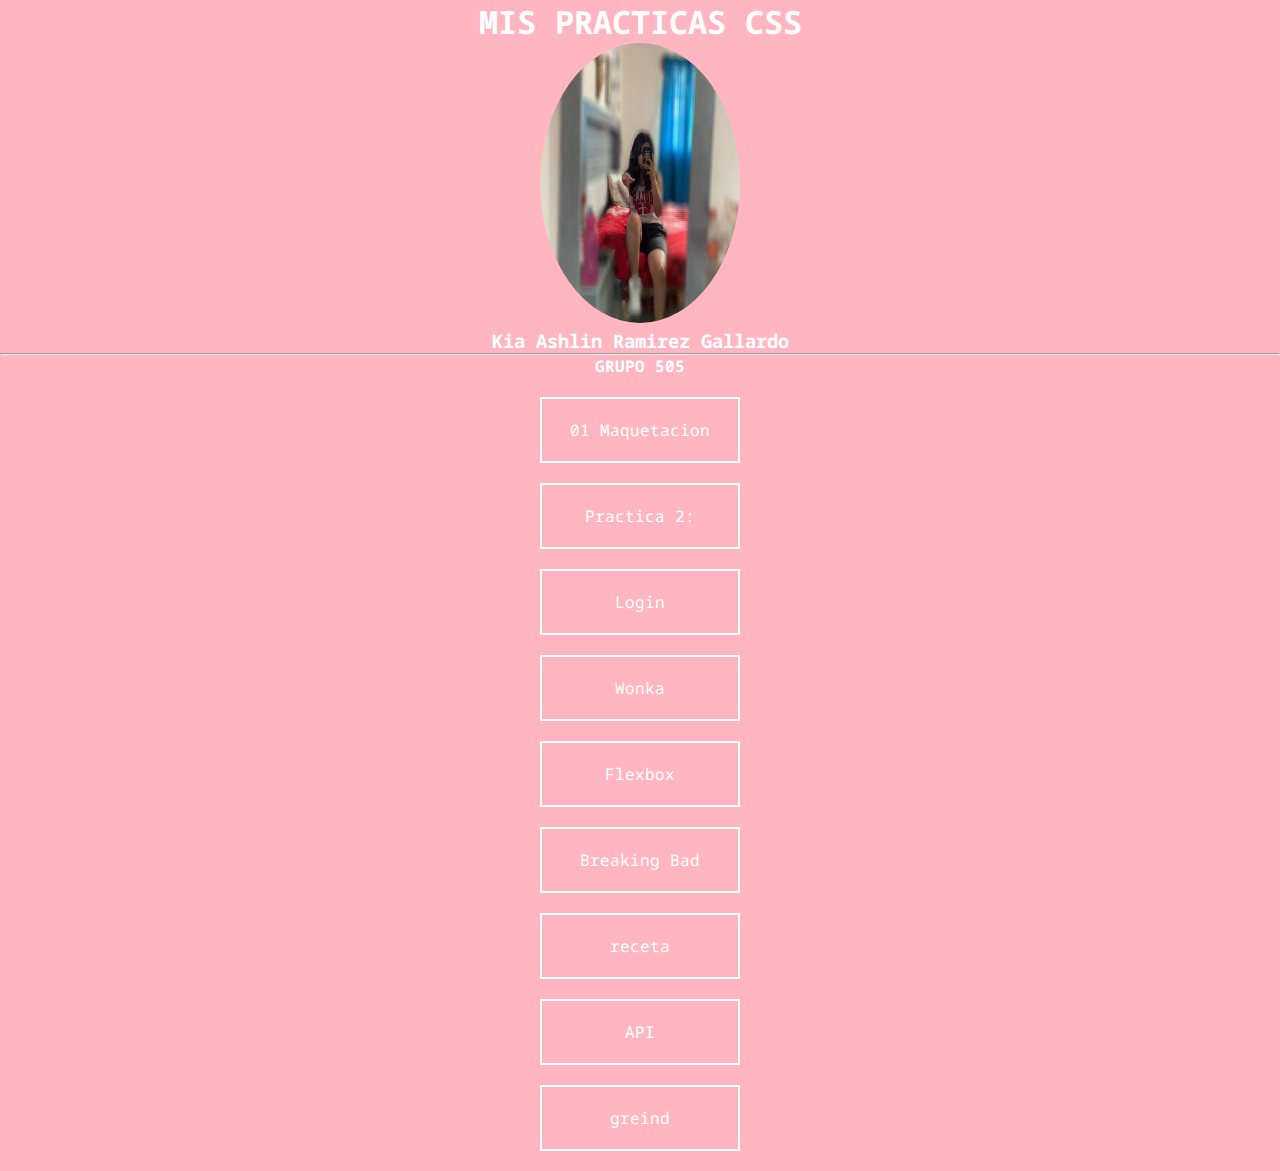
<file: index.html>
<!DOCTYPE html>
<html lang="en">
<head>
    <meta charset="UTF-8">
    <meta http-equiv="X-UA-Compatible" content="IE=edge">
    <meta name="viewport" content="width=device-width, initial-scale=1.0">
    <title>MIS PRACTICAS CSS SEGUNDO PARCIAL</title>
    <link rel="preconnect" href="https://fonts.googleapis.com">
    <link rel="preconnect" href="https://fonts.gstatic.com" crossorigin>
    <link href="https://fonts.googleapis.com/css2?family=Noto+Sans+Mono:wght@500&display=swap" rel="stylesheet">
    <link rel="stylesheet" href="estilos.css">
</head>
<body>
    <header>
        <h1>MIS PRACTICAS CSS</h1>
    <img src="user.png" alt="">
    <h3>Kia Ashlin Ramirez Gallardo</h3> <hr>
    <H4>GRUPO 505</H4>
    </header>
    <ul>
        <li><a href="01_maquetacion/index.html">01 Maquetacion</a></li>
        <li><a href="maquetacion2/index.html">Practica 2: </a></li>
        <li><a href="03_login/index.html">Login </a></li>
        <li><a href="04_card2/index.html">Wonka </a></li>
        <li><a href="flexbox/index.html">Flexbox </a></li>
        <li><a href="breakinbad/index.html">Breaking Bad </a></li>
        <li><a href="receta/receta.html">receta</a></li>
        <li><a href="API/index.html">API </a></li>
        <li><a href="grid_2/index.html">greind</a></li>
        


        
       


    </ul>
</body>
</html>
</file>
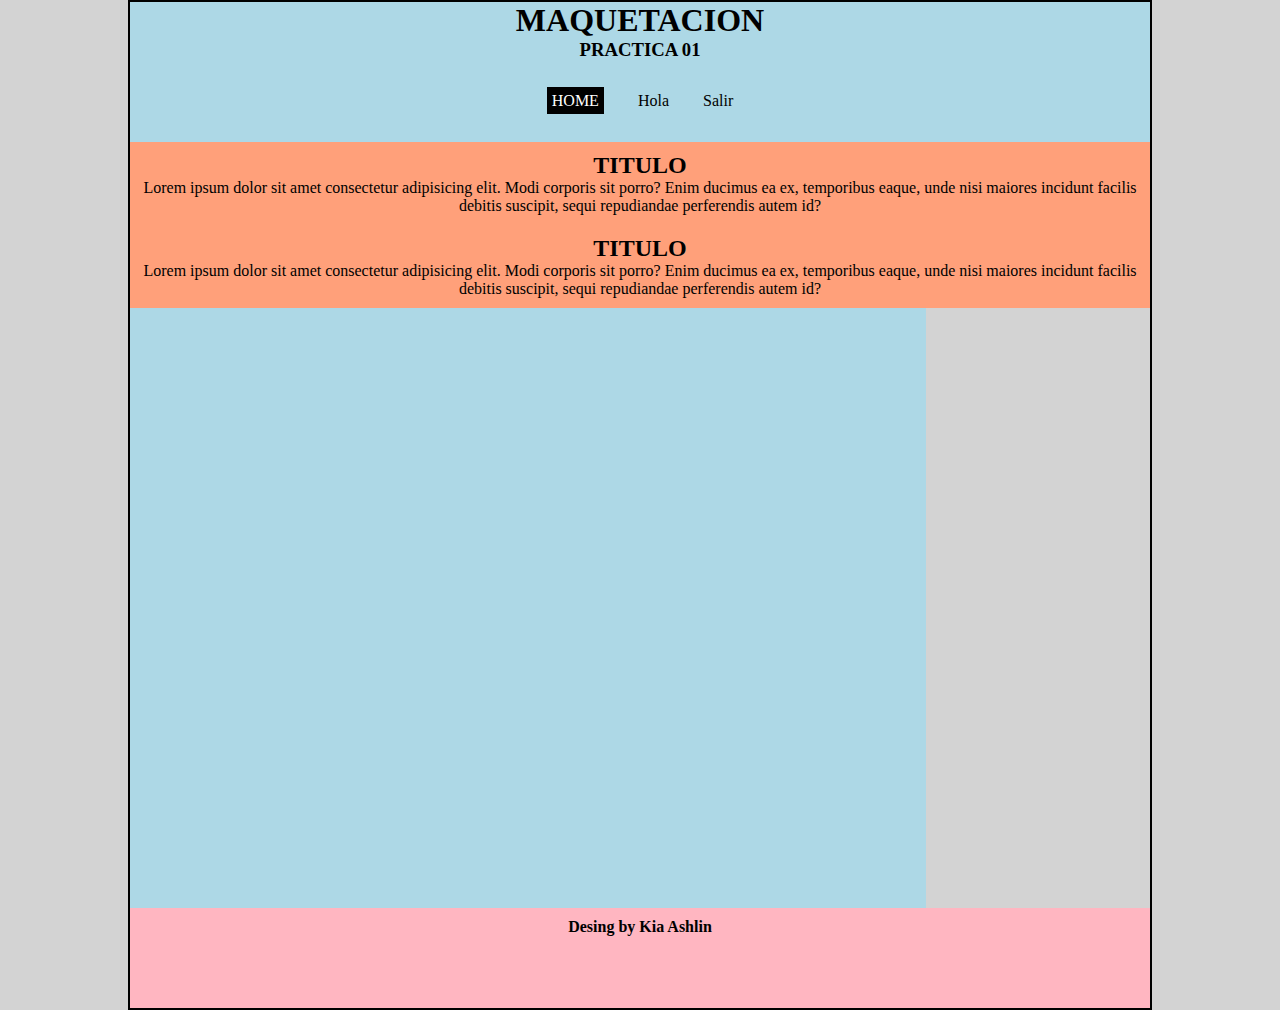
<file: 01_maquetacion/index.html>
<!DOCTYPE html>
<html lang="en">
<head>
    <meta charset="UTF-8">
    <meta http-equiv="X-UA-Compatible" content="IE=edge">
    <meta name="viewport" content="width=device-width, initial-scale=1.0">
    <title>01 Maquetacion</title>
    <link rel="stylesheet" href="estilo.css">
</head>
<body>
    <div class="main">
<header>
    <h1>MAQUETACION</h1>
    <H3>PRACTICA 01</H3>
</header>

<nav>
    <ul>
    <li><a href="#">HOME</a></li>
    <li>Hola</li>
    <li>Salir</li>
</ul>
</nav>
<section>
    <article>
        <h2>TITULO</h2>
        <P>Lorem ipsum dolor sit amet consectetur adipisicing elit. Modi corporis sit porro? Enim ducimus ea ex, temporibus eaque, unde nisi maiores incidunt facilis debitis suscipit, sequi repudiandae perferendis autem id?</P>
    </article>
    <article>
        <h2>TITULO</h2>
        <P>Lorem ipsum dolor sit amet consectetur adipisicing elit. Modi corporis sit porro? Enim ducimus ea ex, temporibus eaque, unde nisi maiores incidunt facilis debitis suscipit, sequi repudiandae perferendis autem id?</P>
    </article>
</section>
<aside>
    
</aside>
    <footer><h4>Desing by Kia Ashlin</h4></footer>


    </div>
</body>
</html>
</file>
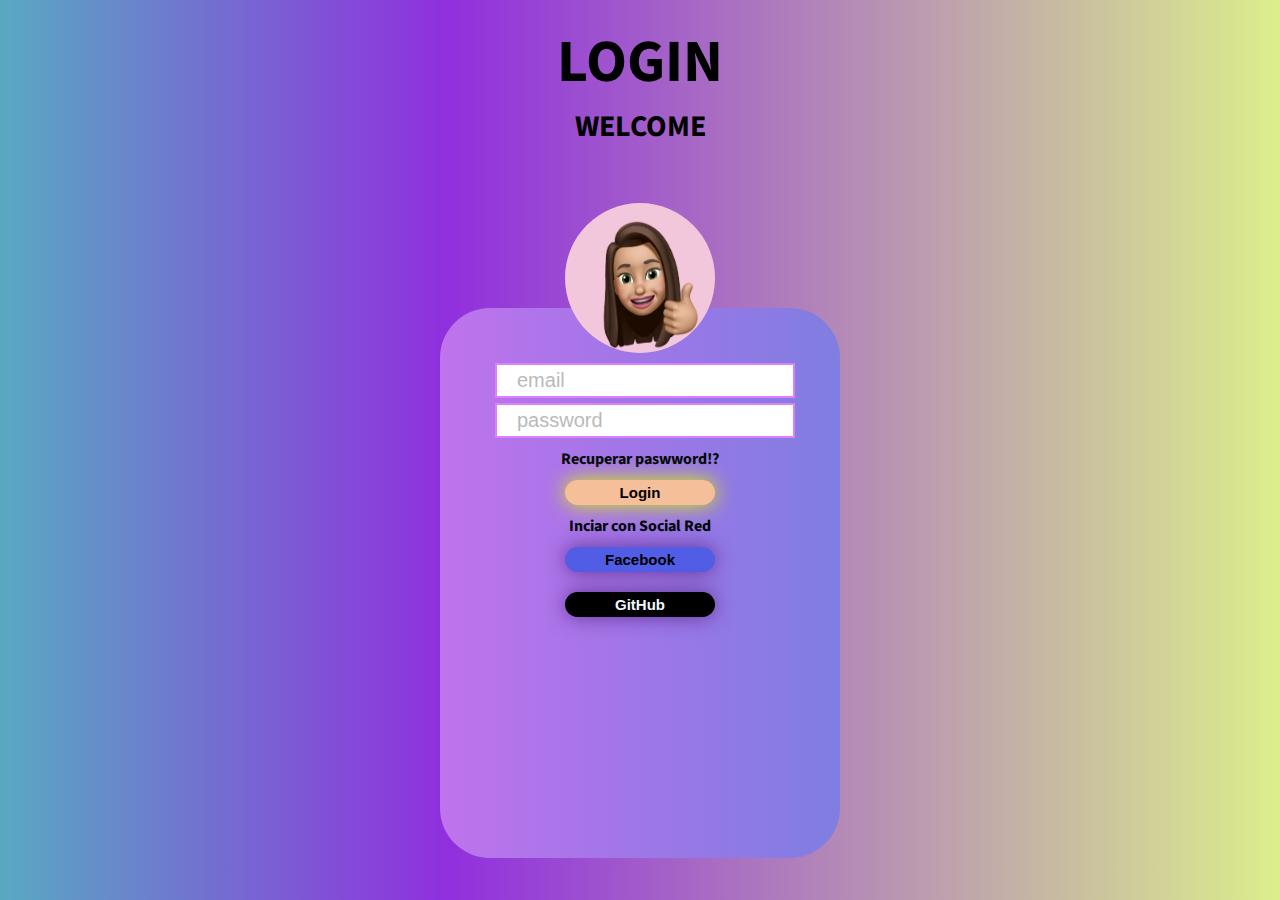
<file: 03_login/index.html>
<!DOCTYPE html>
<html lang="en">
<head>
<meta charset="UTF-8">
<meta http-equiv="X-UA-Compatible" content="IE=edge">
<meta name="viewport" content="width=device-width, initial-scale=1.0">
<title>Document</title>
<link rel="stylesheet" href="ESTILOS.CSS">
<link rel="preconnect" href="https://fonts.googleapis.com">
<link rel="preconnect" href="https://fonts.gstatic.com" crossorigin>
<link href="https://fonts.googleapis.com/css2?family=Source+Sans+Pro:wght@300&display=swap" rel="stylesheet">
</head>
<body>
<header>
<h1>LOGIN </h1>
<h4>WELCOME</h4>
</header>
<img src="kia.jpg" alt="">
<section>
<div>
<input type="email" placeholder="email ">
<input type="passwor" placeholder="password">
<h4 class="claro mover">Recuperar paswword!?</h4>   
<button class="btn-login">Login</button>    
<h4 class="claro">Inciar con Social Red</h4>
<div>
<button class="btn-face">Facebook</button>
<button class="btn-git">GitHub</button>
</div>
</div>
</section>
</body>
</html>
</file>
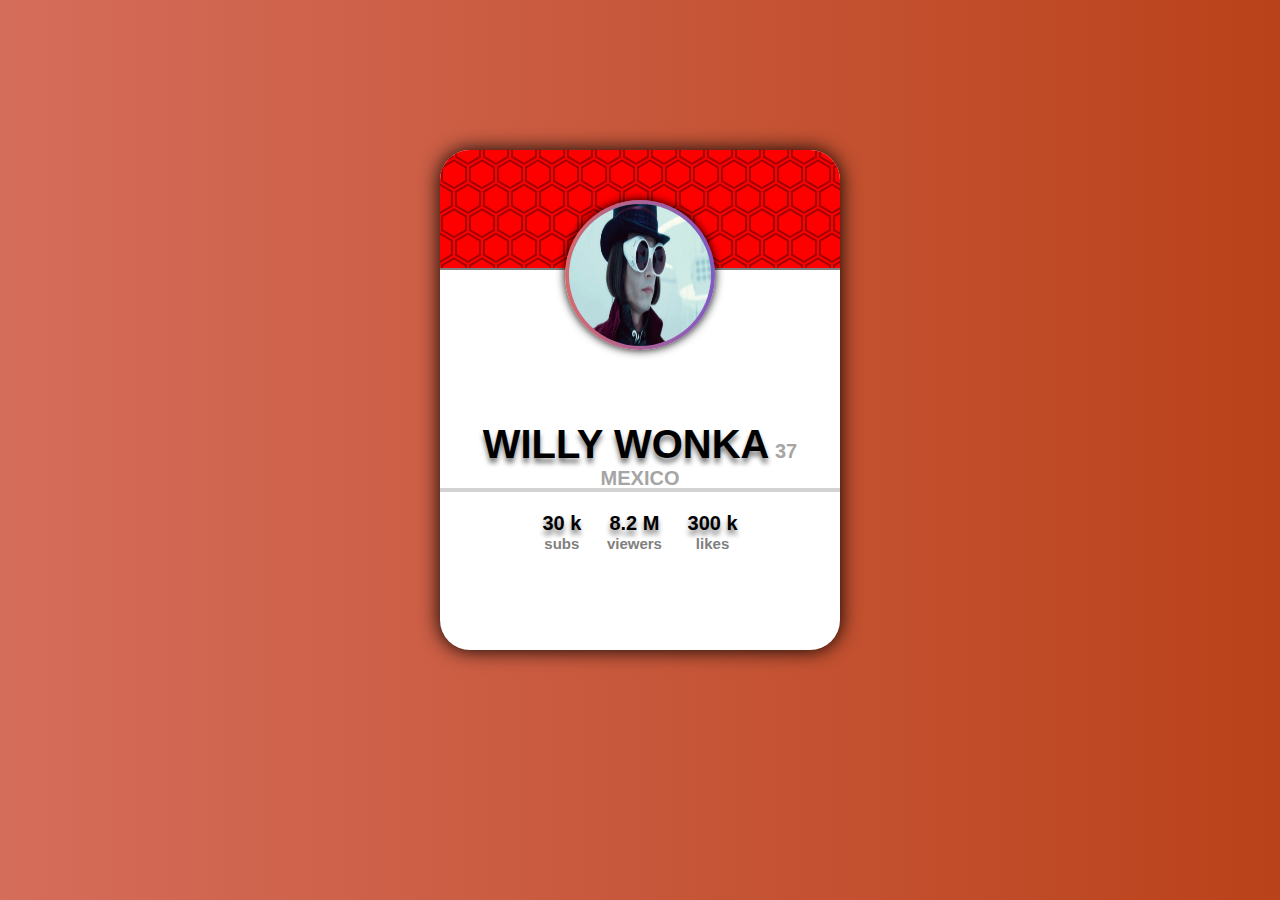
<file: 04_card2/index.html>
<!DOCTYPE html>
<html lang="en">
<head>
    <meta charset="UTF-8">
    <meta http-equiv="X-UA-Compatible" content="IE=edge">
    <meta name="viewport" content="width=device-width, initial-scale=1.0">
    <title>CARD</title>
    <link rel="stylesheet" href="estilos.css">
</head>
<body>
    <div class="card">
        <div class="header"></div>
        <img src="wonka.jpg" alt="">
        <div class="body">
            <span class="texto">WILLY WONKA</span> <span class="claro">37</span>
            <p class="claro">MEXICO</p>
        </div>
        <div class="footer">
            <div class="dato"> 
                <p class="numero">30 k </p>
                <p class="tipo">subs</p>
            </div>
            <div class="dato">
    
                    <p class="numero">8.2 M</p>
                    <p class="tipo">viewers</p>
                </div>
                <div class="dato">
                        <p class="numero">300 k </p>
                        <p class="tipo">likes</p>
                    </div>
    </div>





    </div>

</div>

</body>
</html>
</file>
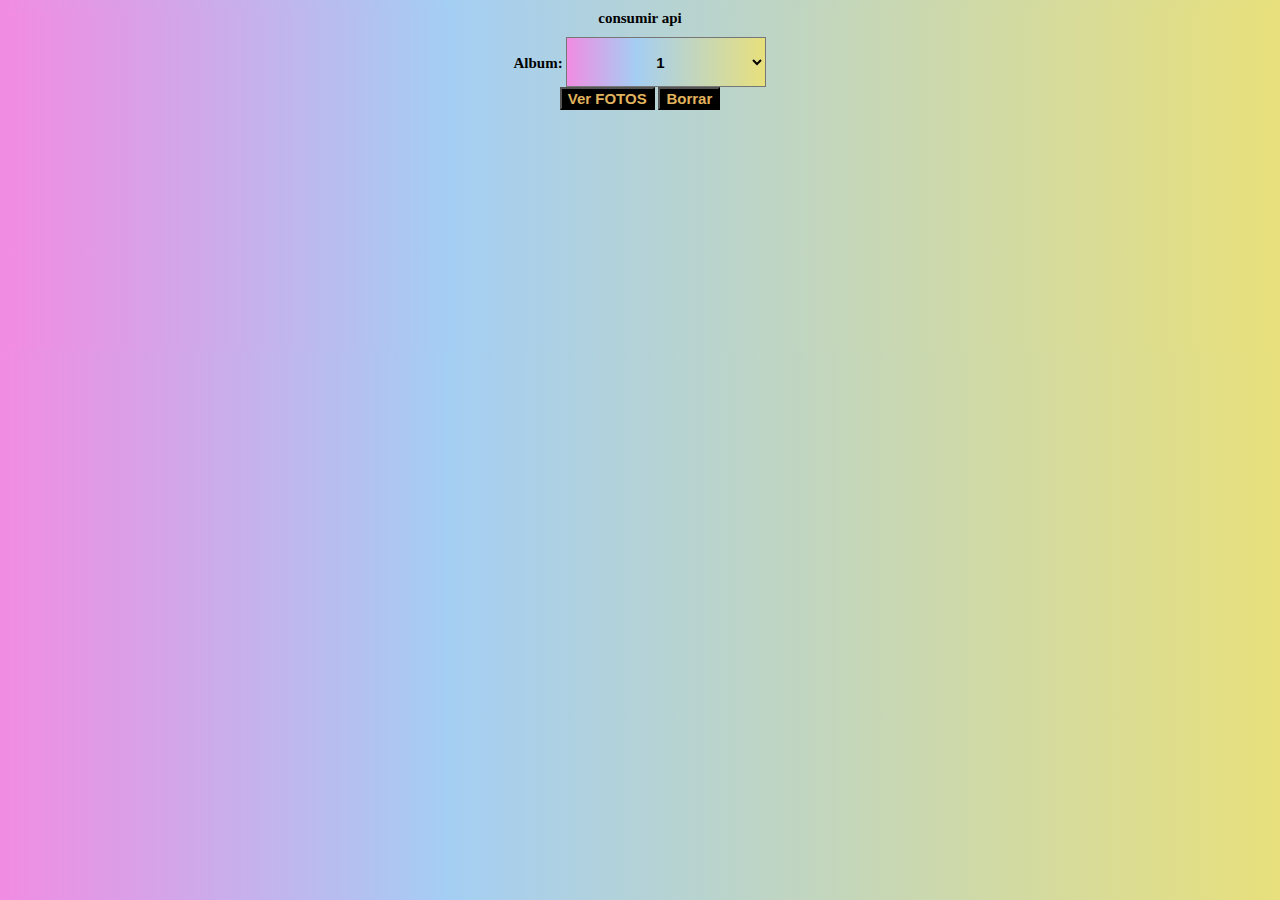
<file: API/index.html>
<!DOCTYPE html>
<html lang="en">
<head>
    <meta charset="UTF-8">
    <meta http-equiv="X-UA-Compatible" content="IE=edge">
    <meta name="viewport" content="width=device-width, initial-scale=1.0">
    <title>Document</title>
<link rel="stylesheet" href="estilos.css">
</head>
<body>
    
<h1>consumir api </h1>
Album:
<select name="album" id="album">
<script>
for (var i = 1; i <100;i++){
document.write(`<option value="`+ i +`">`+ i + `</option>`);

}    
</script>
</select> <br>

<button onclick="verFotos()">Ver FOTOS</button>
<button onclick="clear()">Borrar</button>

<div id="Resultado"></div>
    <script src="app.js"></script>
</body>
</html>
</file>
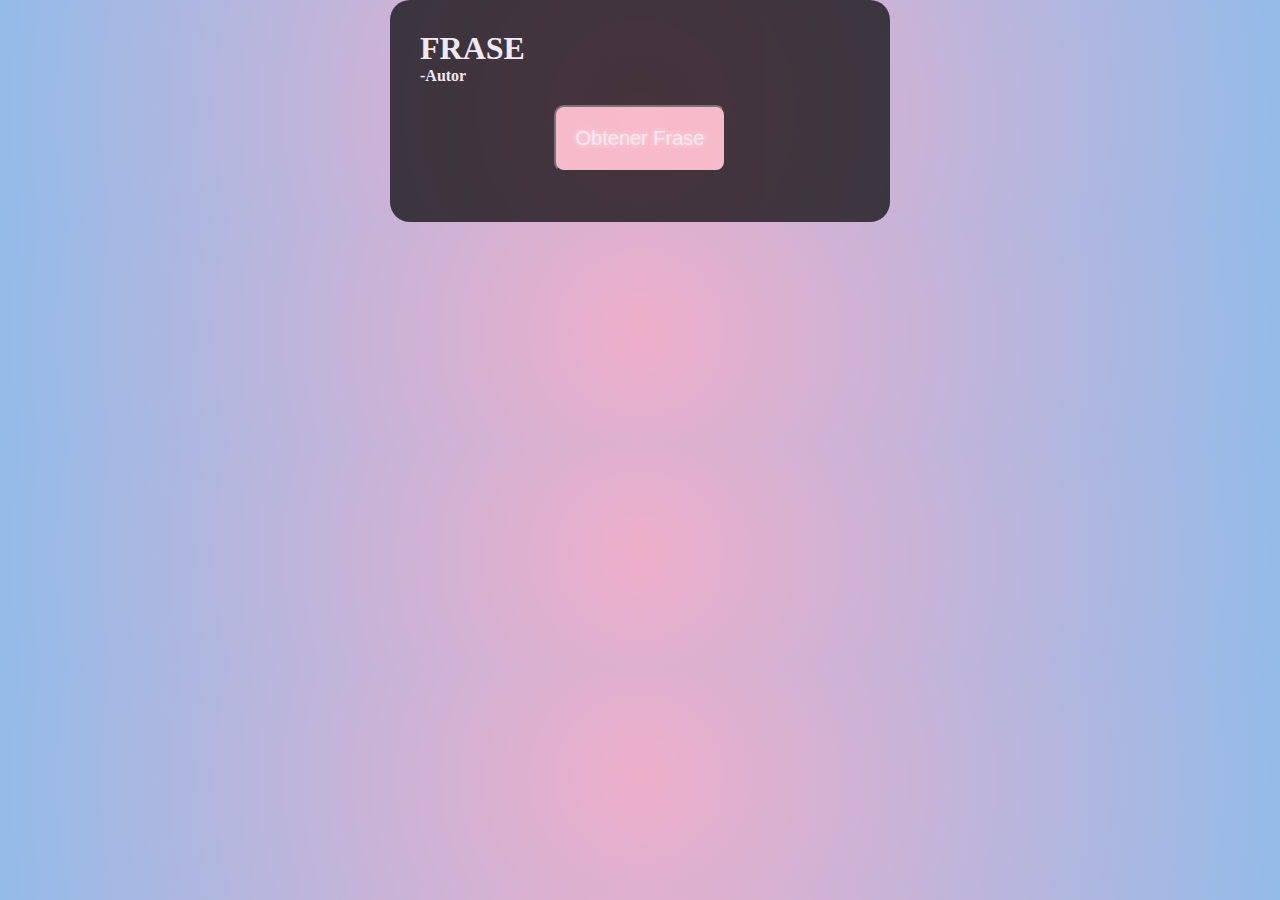
<file: breakinbad/index.html>
<!DOCTYPE html>
<html lang="en">
<head>
    <meta charset="UTF-8">
    <meta http-equiv="X-UA-Compatible" content="IE=edge">
    <meta name="viewport" content="width=device-width, initial-scale=1.0">
    <title>API BREAKING BAD API</title>
    <link rel="stylesheet" href="estilos.css">
</head>
<div class="divFrase">
    <div id="frase">
        <h1>FRASE</h1>
        <p>-Autor</p>
    </div>
    <button class="boton" onclick="obtenerFrase()">Obtener Frase</button>
</div>
<script src="app.js"></script>
</body>
</html>
</file>
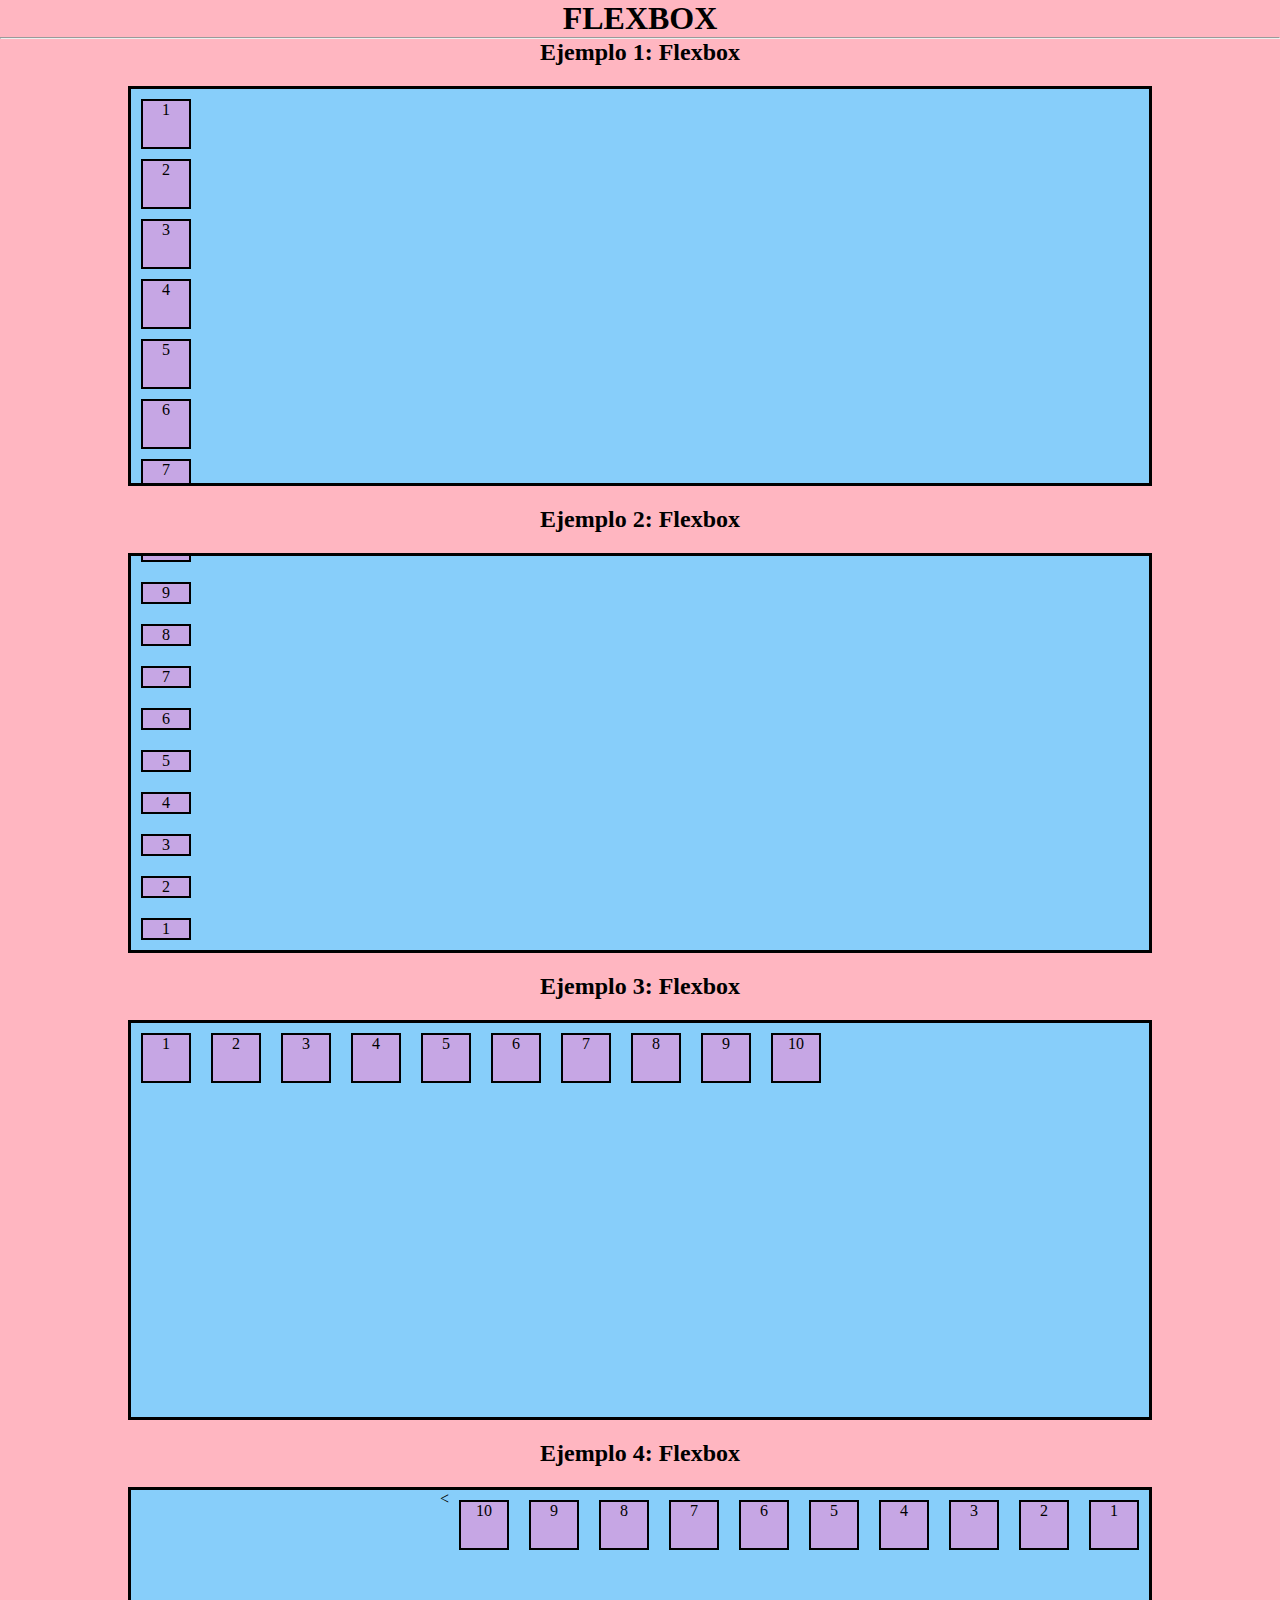
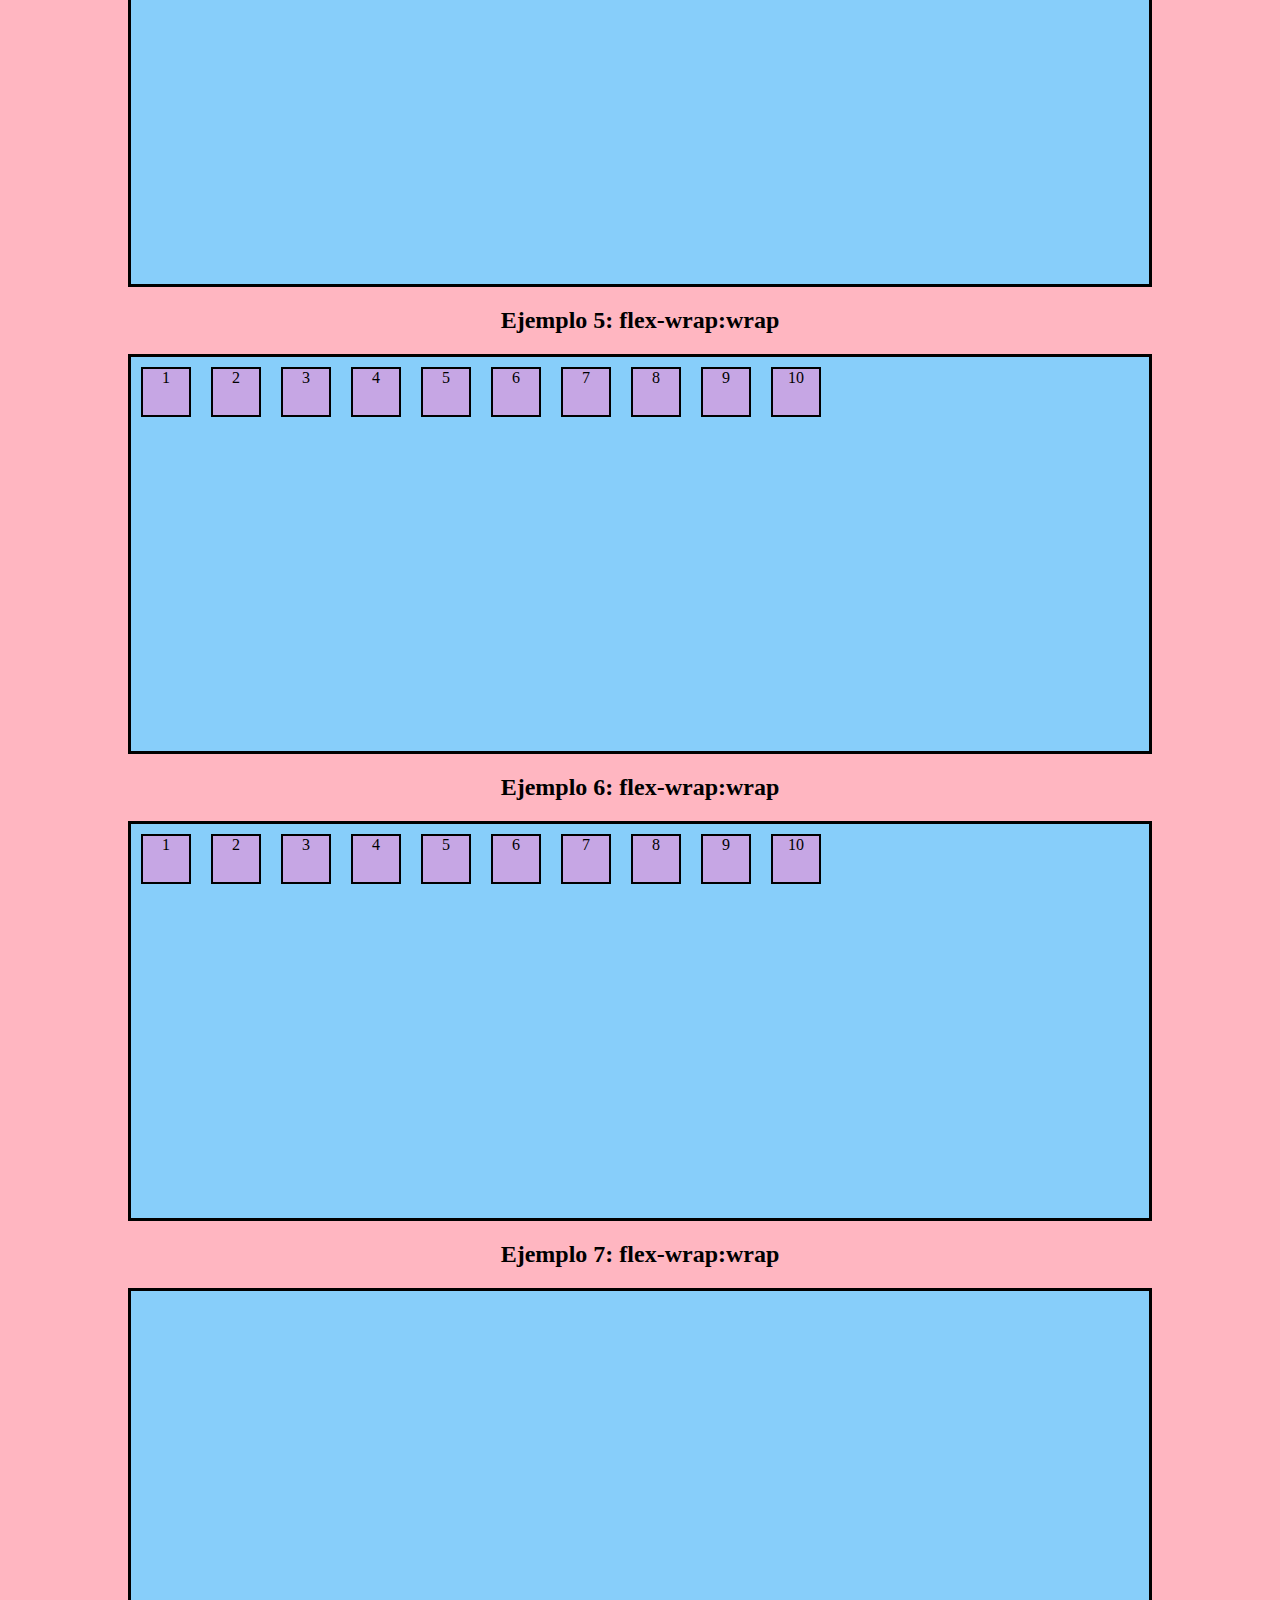
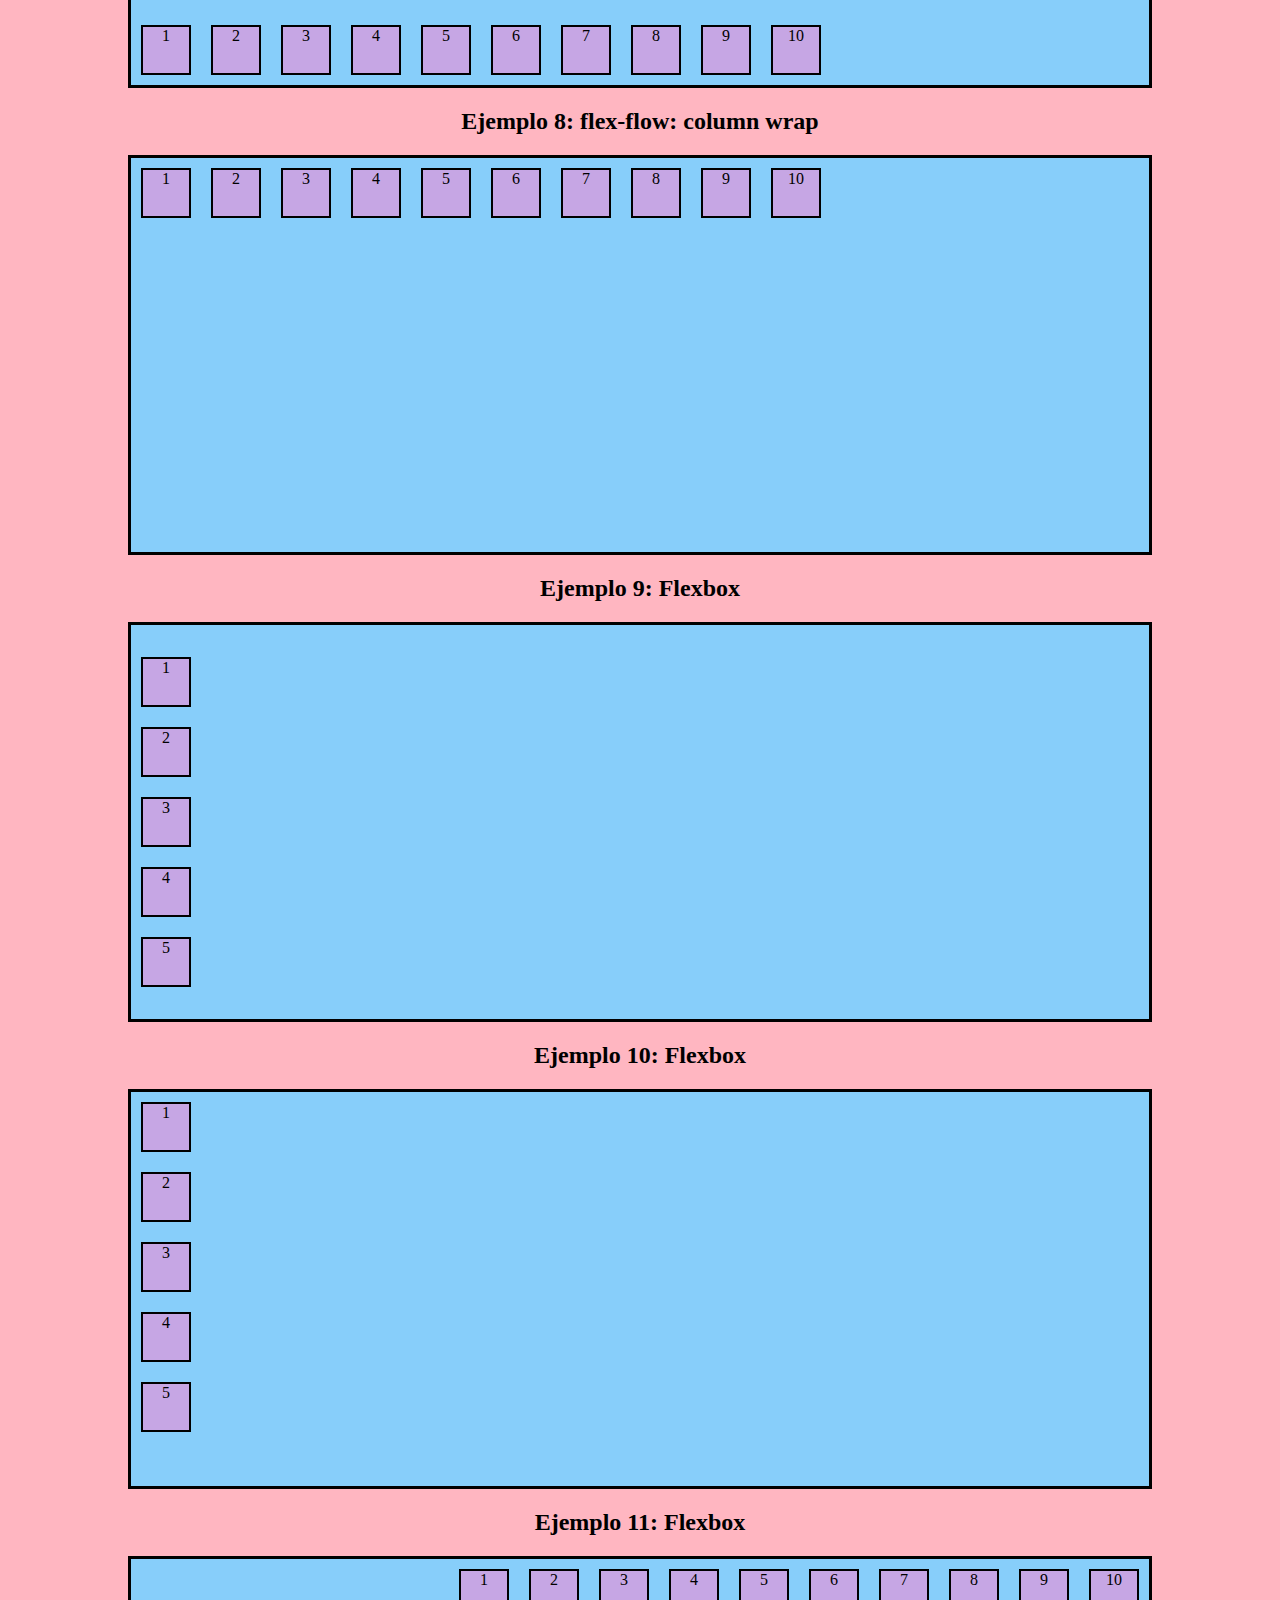
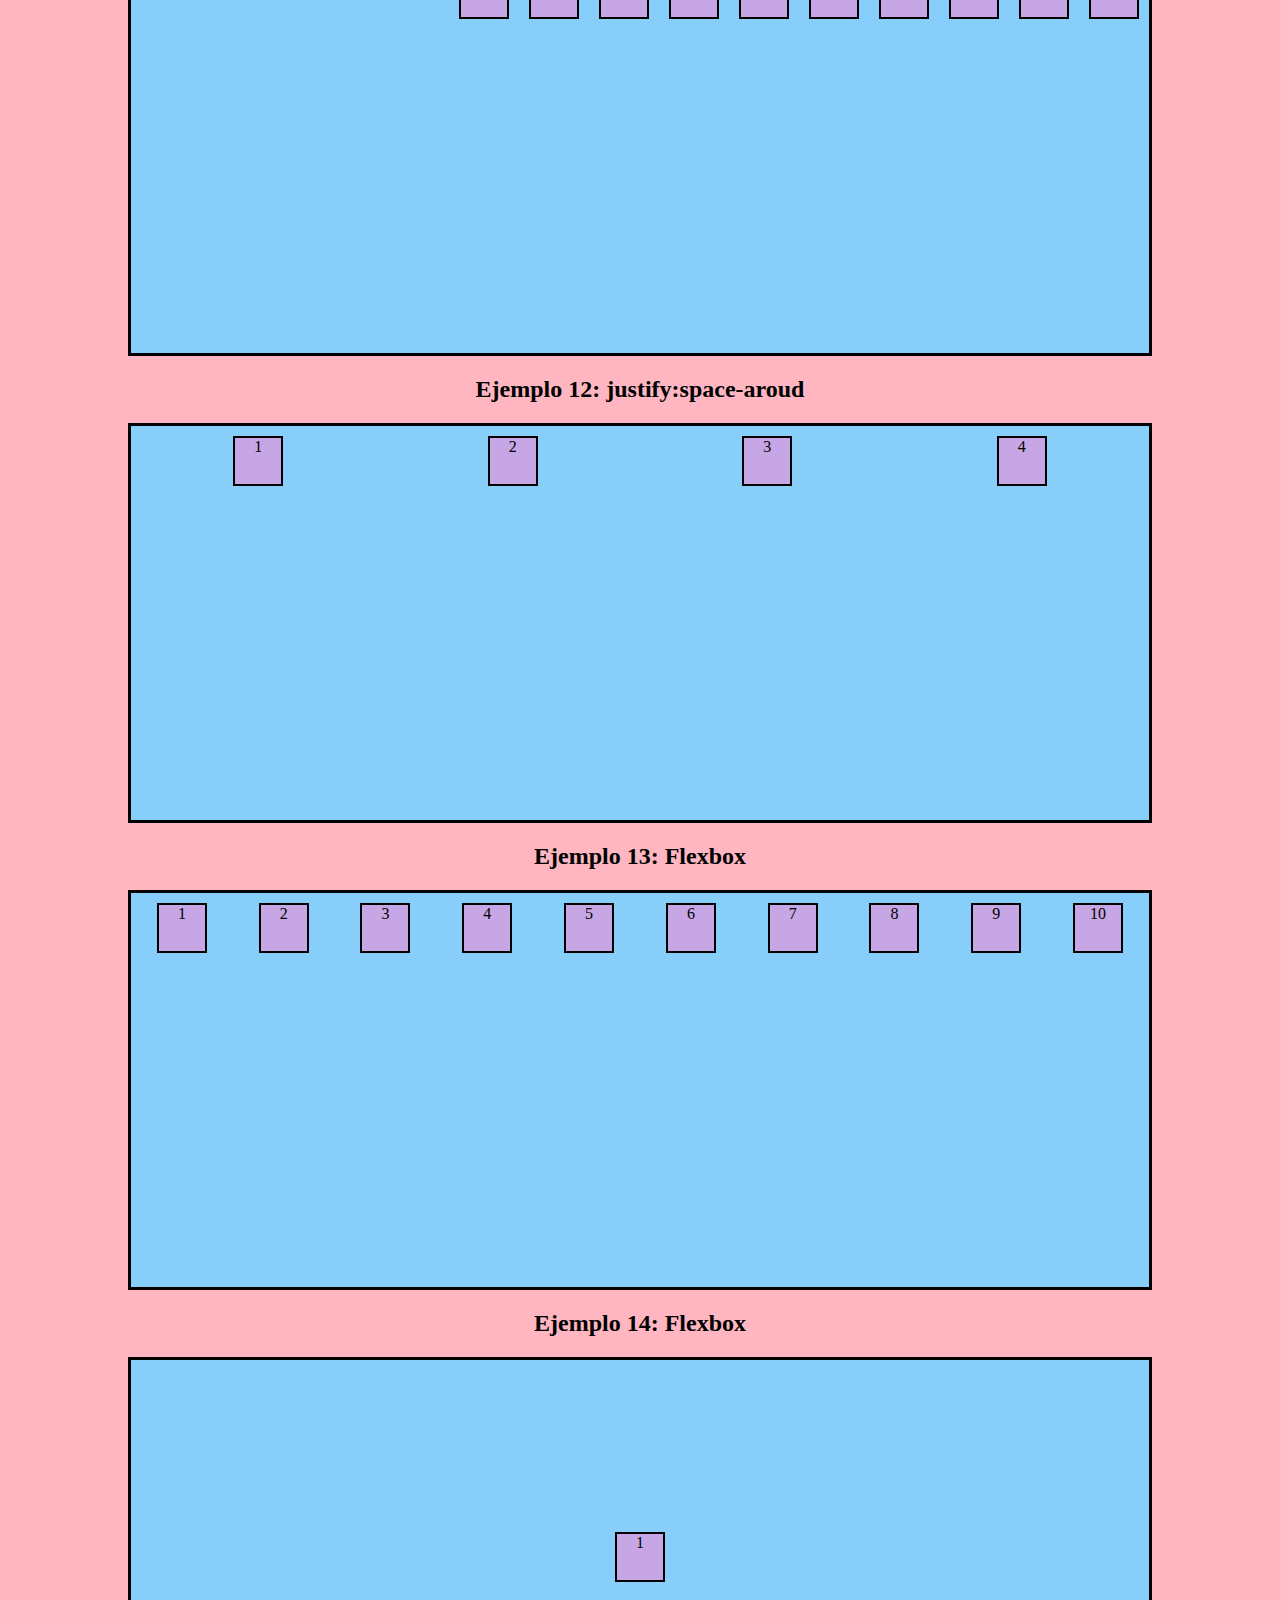
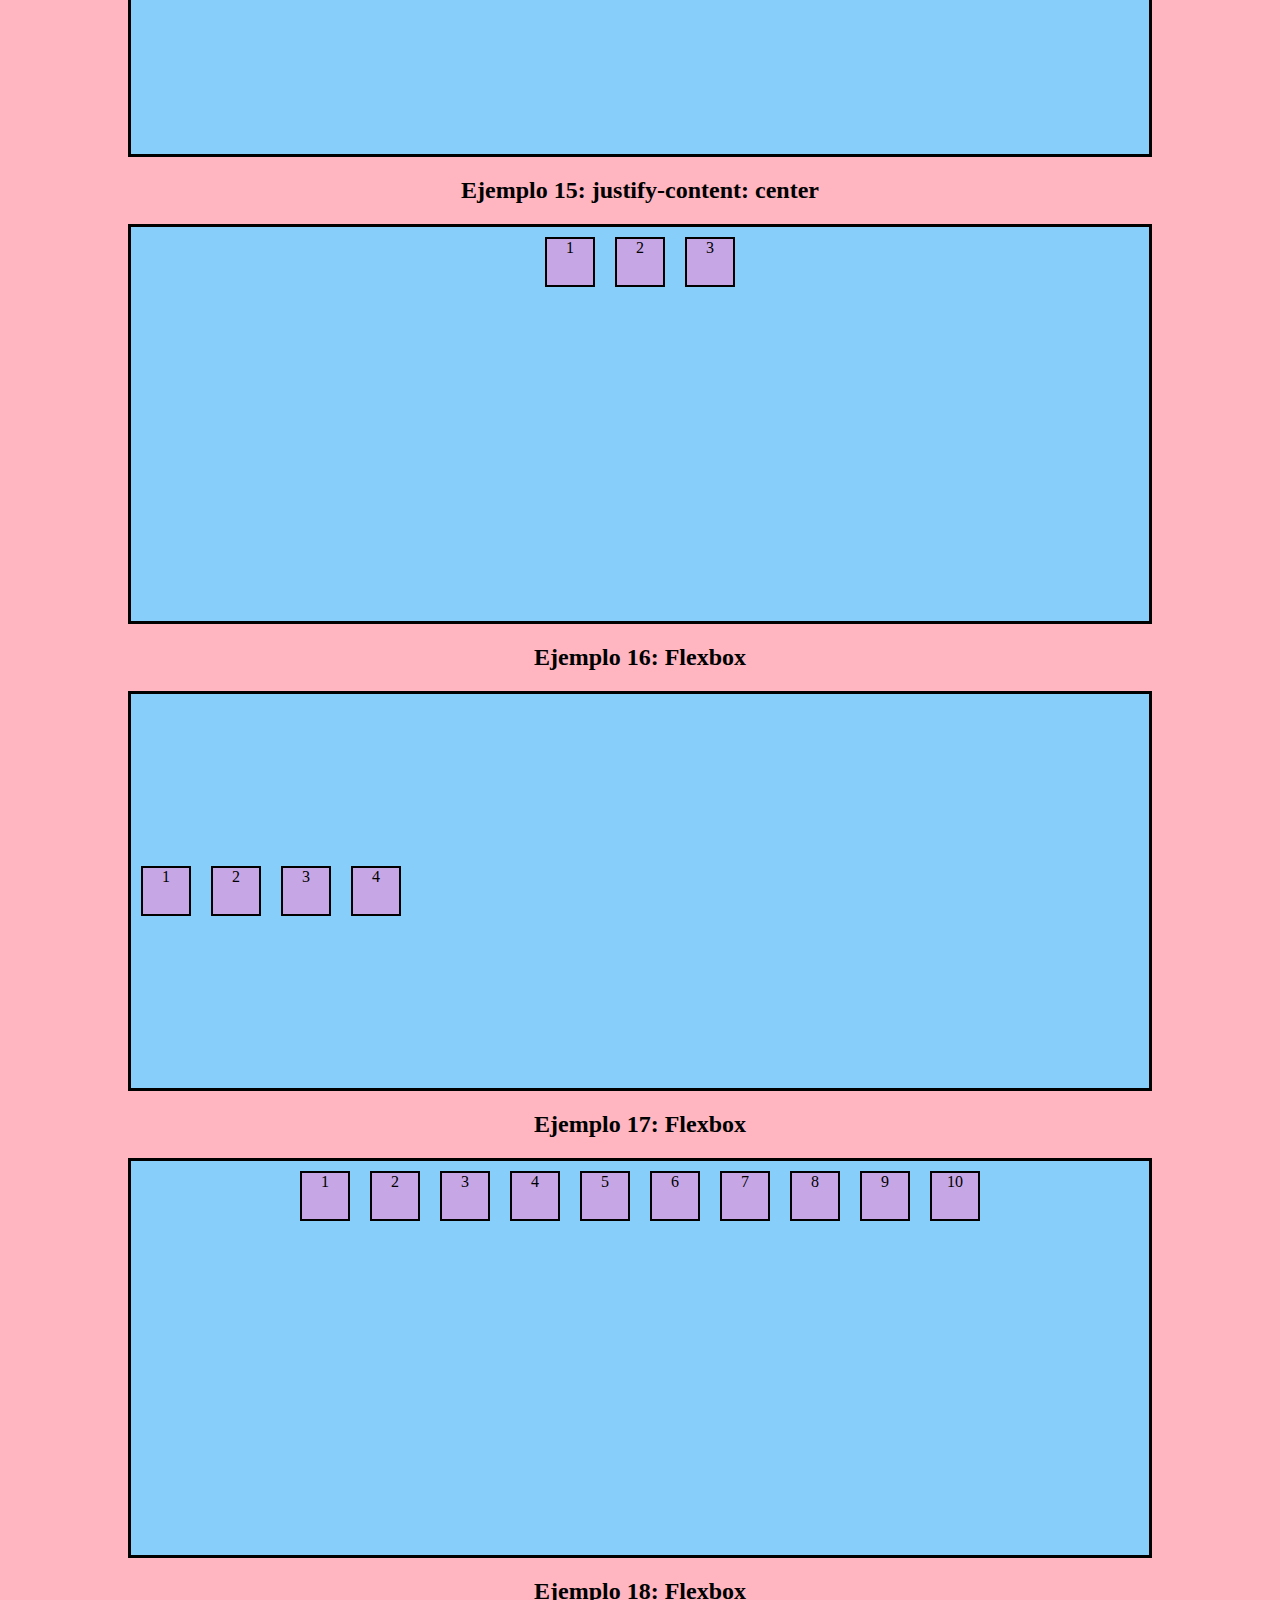
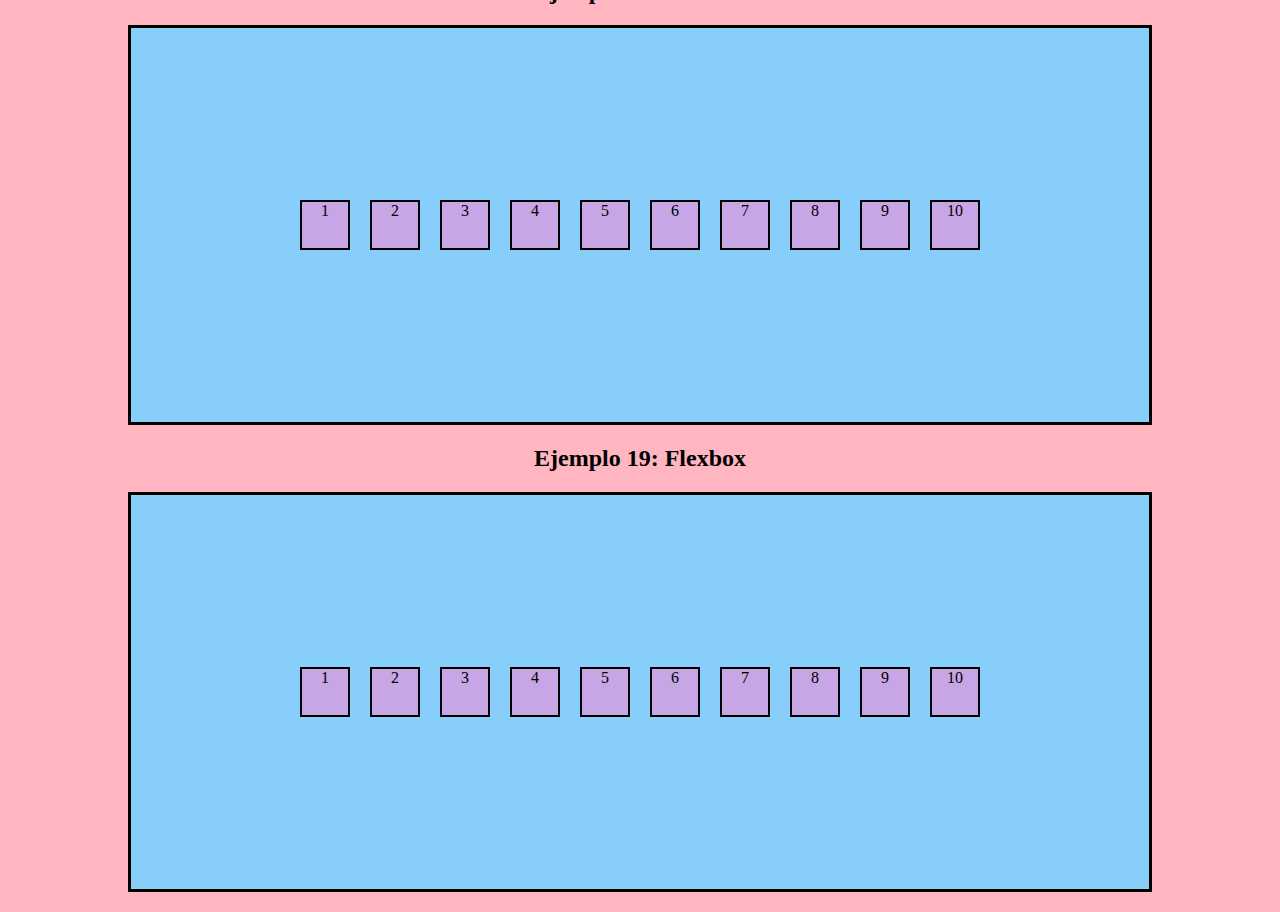
<file: flexbox/index.html>
<!DOCTYPE html>
<html lang="en">
<head>
    <meta charset="UTF-8">
    <meta http-equiv="X-UA-Compatible" content="IE=edge">
    <meta name="viewport" content="width=device-width, initial-scale=1.0">
    <title>Flexbox</title>
    <link rel="stylesheet" href="estilo.css">
</head>
<body>
    <h1>FLEXBOX</h1> <hr>
    <h2>Ejemplo 1: Flexbox</h2>
<div class="container">
    <div class="caja">1</div>
    <div class="caja">2</div>
    <div class="caja">3</div>
    <div class="caja">4</div>
    <div class="caja">5</div>
    <div class="caja">6</div>
    <div class="caja">7</div>
    <div class="caja">8</div>
    <div class="caja">9</div>
    <div class="caja">10</div>
</div>

<h2>Ejemplo 2: Flexbox</h2>
<div class="container ejemplo2">
<div class="caja">1</div>
<div class="caja">2</div>
<div class="caja">3</div>
<div class="caja">4</div>
<div class="caja">5</div>
<div class="caja">6</div>
<div class="caja">7</div>
<div class="caja">8</div>
<div class="caja">9</div>
<div class="caja">10</div>
</div>

<h2>Ejemplo 3: Flexbox</h2>
<div class="container ejemplo3">
<div class="caja">1</div>
<div class="caja">2</div>
<div class="caja">3</div>
<div class="caja">4</div>
<div class="caja">5</div>
<div class="caja">6</div>
<div class="caja">7</div>
<div class="caja">8</div>
<div class="caja">9</div>
<div class="caja">10</div>
</div>

<h2>Ejemplo 4: Flexbox</h2>
<div class="container ejemplo4">
<div class="caja">1</div>
<div class="caja">2</div>
<div class="caja">3</div>
<div class="caja">4</div>
<div class="caja">5</div>
<div class="caja">6</div>
<div class="caja">7</div>
<div class="caja">8</div>
<div class="caja">9</div>
<div class="caja">10</div><
</div>

<h2>Ejemplo 5: flex-wrap:wrap</h2>
<div class="container ejemplo5">
<div class="caja">1</div>
<div class="caja">2</div>
<div class="caja">3</div>
<div class="caja">4</div>
<div class="caja">5</div>
<div class="caja">6</div>
<div class="caja">7</div>
<div class="caja">8</div>
<div class="caja">9</div>
<div class="caja">10</div>
</div>

<h2>Ejemplo 6: flex-wrap:wrap</h2>
<div class="container ejemplo6">
<div class="caja">1</div>
<div class="caja">2</div>
<div class="caja">3</div>
<div class="caja">4</div>
<div class="caja">5</div>
<div class="caja">6</div>
<div class="caja">7</div>
<div class="caja">8</div>
<div class="caja">9</div>
<div class="caja">10</div>
</div>

<h2>Ejemplo 7: flex-wrap:wrap</h2>
<div class="container ejemplo7">
<div class="caja">1</div>
<div class="caja">2</div>
<div class="caja">3</div>
<div class="caja">4</div>
<div class="caja">5</div>
<div class="caja">6</div>
<div class="caja">7</div>
<div class="caja">8</div>
<div class="caja">9</div>
<div class="caja">10</div>
</div>

<h2>Ejemplo 8:  flex-flow: column wrap</h2>
<div class="container ejemplo8">
<div class="caja">1</div>
<div class="caja">2</div>
<div class="caja">3</div>
<div class="caja">4</div>
<div class="caja">5</div>
<div class="caja">6</div>
<div class="caja">7</div>
<div class="caja">8</div>
<div class="caja">9</div>
<div class="caja">10</div>
</div>


<h2>Ejemplo 9: Flexbox</h2>
<div class="container ejemplo9">
<div class="caja">1</div>
<div class="caja">2</div>
<div class="caja">3</div>
<div class="caja">4</div>
<div class="caja">5</div>

</div>

<h2>Ejemplo 10: Flexbox</h2>
<div class="container ejemplo10">
<div class="caja">1</div>
<div class="caja">2</div>
<div class="caja">3</div>
<div class="caja">4</div>
<div class="caja">5</div>

</div>

<h2>Ejemplo 11: Flexbox</h2>
<div class="container ejemplo11">
<div class="caja">1</div>
<div class="caja">2</div>
<div class="caja">3</div>
<div class="caja">4</div>
<div class="caja">5</div>
<div class="caja">6</div>
<div class="caja">7</div>
<div class="caja">8</div>
<div class="caja">9</div>
<div class="caja">10</div>
</div>

<h2>Ejemplo 12: justify:space-aroud</h2>
<div class="container ejemplo12">
<div class="caja">1</div>
<div class="caja">2</div>
<div class="caja">3</div>
<div class="caja">4</div>

</div>

<h2>Ejemplo 13: Flexbox</h2>
<div class="container ejemplo13">
<div class="caja">1</div>
<div class="caja">2</div>
<div class="caja">3</div>
<div class="caja">4</div>
<div class="caja">5</div>
<div class="caja">6</div>
<div class="caja">7</div>
<div class="caja">8</div>
<div class="caja">9</div>
<div class="caja">10</div>
</div>

<h2>Ejemplo 14: Flexbox</h2>
<div class="container ejemplo14">
<div class="caja">1</div>
</div>

<h2>Ejemplo 15: justify-content: center</h2>
<div class="container ejemplo15">
<div class="caja">1</div>
<div class="caja">2</div>
<div class="caja">3</div>
</div>

<h2>Ejemplo 16: Flexbox</h2>
<div class="container ejemplo16">
<div class="caja">1</div>
<div class="caja">2</div>
<div class="caja">3</div>
<div class="caja">4</div>

</div>

<h2>Ejemplo 17: Flexbox</h2>
<div class="container ejemplo17">
<div class="caja">1</div>
<div class="caja">2</div>
<div class="caja">3</div>
<div class="caja">4</div>
<div class="caja">5</div>
<div class="caja">6</div>
<div class="caja">7</div>
<div class="caja">8</div>
<div class="caja">9</div>
<div class="caja">10</div>
</div>

<h2>Ejemplo 18: Flexbox</h2>
<div class="container ejemplo18">
<div class="caja">1</div>
<div class="caja">2</div>
<div class="caja">3</div>
<div class="caja">4</div>
<div class="caja">5</div>
<div class="caja">6</div>
<div class="caja">7</div>
<div class="caja">8</div>
<div class="caja">9</div>
<div class="caja">10</div>
</div>

<h2>Ejemplo 19: Flexbox</h2>
<div class="container ejemplo19">
<div class="caja">1</div>
<div class="caja">2</div>
<div class="caja">3</div>
<div class="caja">4</div>
<div class="caja">5</div>
<div class="caja">6</div>
<div class="caja">7</div>
<div class="caja">8</div>
<div class="caja">9</div>
<div class="caja">10</div>
</div>
</body>
</html>
</file>
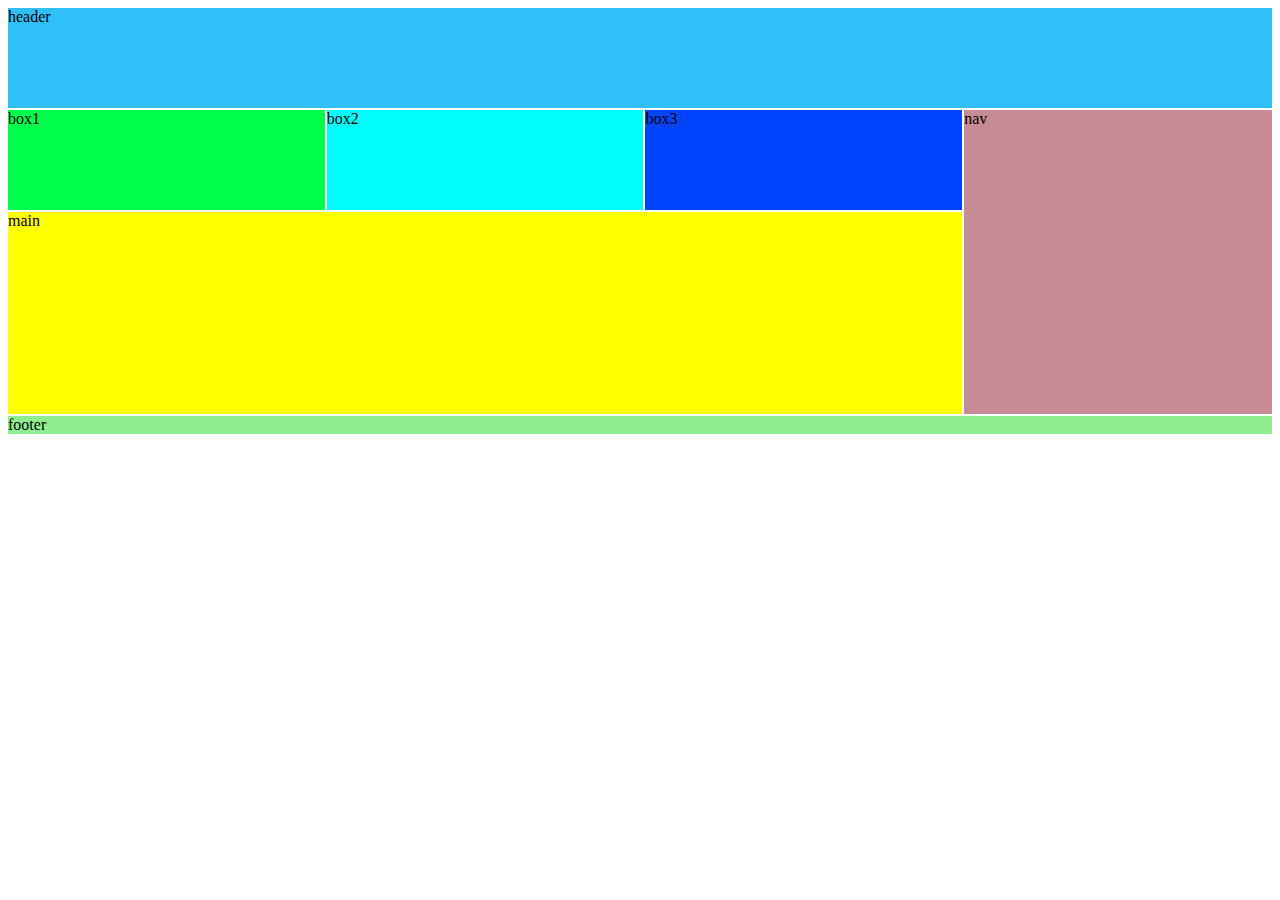
<file: grid_2/index.html>
<!DOCTYPE html>
<html>

<head>
  <meta charset="UTF-8">
  <meta name="viewport" content="width=device-width, initial-scale=1">
  <title></title>
  <link rel="stylesheet" href="estilos.css">
</head>

<body>
<div class="grid grid5">
        <div class="item header">header</div>
        <div class="ítem box1">box1</div>
        <div class="ítem box2">box2</div>
        <div class="ítem box3">box3</div>
        <div class="item nav">nav</div>
        <div class="item main">main</div>
        <div class="item footer">footer</div>
    </div>
</body>

</html>
</file>
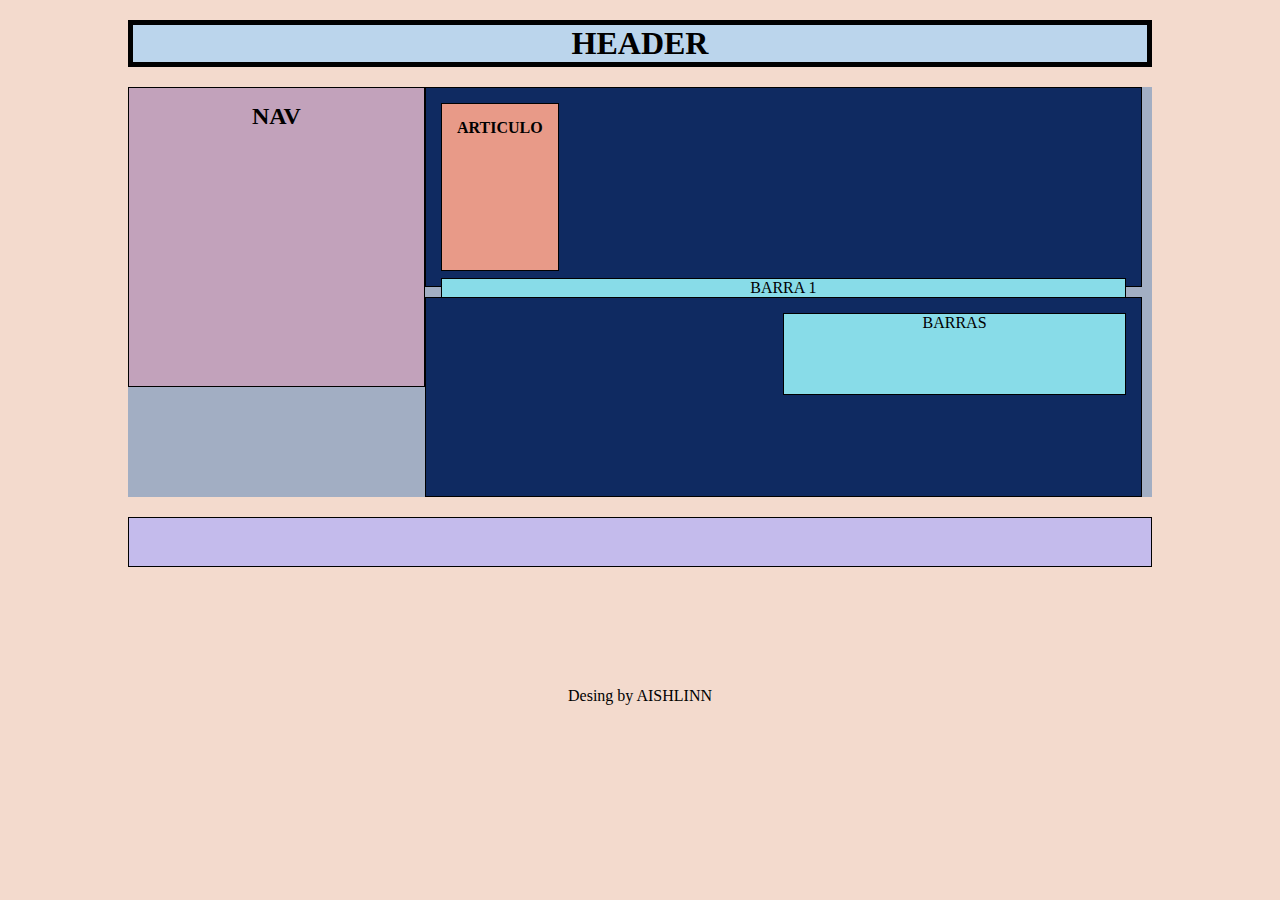
<file: maquetacion2/index.html>
<!DOCTYPE html>
<html lang="en">
<head>
    <meta charset="UTF-8">
    <meta http-equiv="X-UA-Compatible" content="IE=edge">
    <meta name="viewport" content="width=device-width, initial-scale=1.0">
    <title>MAQUETACION 2</title>
<link rel="stylesheet" href="Estilo.css">
</head>
<body>
    <header>
        <h1>HEADER</h1>
    </header>
    <div class="contenedor">
        <nav>
            <h2>NAV</h2>
        </nav>
        <div class="secciones">
            <section class="section">
                <article>
                    <h4>ARTICULO</h4>
                </article>
<div class="barras">
<aside>BARRA 1</aside>
<aside>BARRA 2</aside>
</div>
            </section>
            <section class="section">
                <aside class="dos">BARRAS</aside>
            </section>
        </div>
    </div>
    <footer class="footer">Desing by AISHLINN</footer>
</body>
</html>
</file>
<file: estilos.css>
*{
    margin: 0;
    padding: 0;
    box-sizing: border-box;
}
body{
    background: lightpink;
    color: #fff;
    text-align: center;
    font-family: 'Noto Sans Mono', monospace;
}
img{
    width: 200px;
    height: 280px;
    border-radius: 100%;
}
ul{
    list-style: none;
}
a{
    text-decoration: none;
    color: #fff;
  display: block;
  width: 200px;
  padding: 20px;
  margin: 20px auto;
  border: 2px solid #fff;
}
a:hover{
    box-shadow: 0 0 20px #fff;
    transform: scale(1.1);
}
</file>
<file: 01_maquetacion/estilo.css>
*{
margin: 0;
padding: 0;
box-sizing: border-box;
}
body{
    background: lightgray;
    width: 80%;
    margin: auto;
    border: 2px solid black;
}
header{
    width: 100%;
    height: 80px;
    background: lightblue;
    text-align: center;
}
nav{
    
    width: 100%;
    height: 60px;
    padding: 10px;
    background: lightblue;
    text-align: center;

}
nav ul{
    list-style: none;

}
li{
    display: inline;
    padding: 15px;
}´
{
section
}
aside{
    width: 78%;
    height: 600px;
    padding: 10px;
    background: lightblue;
    text-align: center;
float: left;
}
footer{
    width: 100%;
    height: 100px;
    padding: 10px;
    background: lightpink;
    text-align: center;
    clear: both;
}
a{
    text-decoration: none;
    width: 100px;
    height: auto;
    color: white;
    background: black;
    padding: 5px;
}
a:hover{
    box-shadow: 0 0 20px red;
    transform: scale(1.1);
}
article{
    width: 100%;
    height: auto;
    padding: 10px;
    background: lightsalmon;
    text-align: center;

}
</file>
<file: 03_login/ESTILOS.CSS>
*{
    margin: 0;
    padding: 0;
    box-sizing: border-box;
}
body{
    font-family: 'Source Sans Pro', sans-serif;
    
    background: rgb(244, 147, 242);
    background: linear-gradient(90deg, rgb(89, 169, 195) 0%, rgb(144, 47, 222) 35%, rgb(220, 238, 139) 100%);
}

header{
    width: 100%;
margin: 20px auto ;
text-align: center;
color: rgb(0, 0, 0);
font-size: 30px;
}

img{
    margin: auto;
    display:block;
    width: 150px;
    height: 150px;
    background: linear-gradient(90deg, rgb(159, 147, 199) 1%, rgba(157, 207, 228, 0.928) 100%);margin: auto;

border: 5px solid linear-gradient(90deg, rgb(152, 108, 198) 1%, rgba(149, 242, 211, 0.928) 100%);margin: auto;

border-radius: 100%;
position: relative;
top: 35px;
z-index: 1;
}

section{
width: 400px;
height: 550px;
text-align: center;
background: linear-gradient(90deg, rgb(191, 115, 236) 1%, rgba(123, 125, 228, 0.928) 100%);margin: auto;
border-radius: 50px;
padding: 50px;
position: relative;
top: -10px;
}

input{
     display: block;
width: 100%;
height: 35px;
margin: 5px;
border: 2px solid rgb(222, 128, 254);
font-size: 20px;

}
input:focus{
    box-shadow: 0 0 30px salmon;
}
input::placeholder{

padding-left: 20px;
font-size: 20px;
opacity: .5;
}

button{
width: 150px;
height: 25px;
margin: 10px;
border: none;
border-radius: 20px;
font-size: 15px;
font-weight: bold;
padding:4px;
}

.claro{
    color: rgb(1, 7, 5);
    
}

.mover{
margin-top: 10px;
}
.btn-login{
    box-shadow: 0 0 20px rgb(218, 241, 9);

    background-color: rgb(245, 191, 153);
}
.btn-face{
    box-shadow: 0 0 20px rebeccapurple;
    background-color: rgb(81, 93, 228);
}

.btn-git{
    box-shadow: 0 0 20px rebeccapurple;
color: aliceblue;
    background-color: black;
}
</file>
<file: 04_card2/estilos.css>
*{
    margin: 0;
    padding: 0;
    box-sizing: border-box;
}
body{
 background: rgb(5,1, 25);
 background: linear-gradient(90deg, rgb(213, 109, 91)0%, rgb(186, 66, 26)100%);
 font-family: Reboto,  sans-serif;
 font-size: 20px;
 font-weight: bold;
 position: relative;
 
 }
.card{
    width: 400px;
    height: 500px;
    background: #fff;
    border-radius: 30px;
    box-shadow: 0 0 20px black;
    margin: 50px auto;
    position: relative;
    top: 100px;
}
.header{
    width: 100%;
    height: 120px;
    border-radius: 30px 30px 0 0;
    background-color:#ff0000;
    border-bottom: 2px solid gray;
    background-image: url("data:image/svg+xml,%3Csvg xmlns='http://www.w3.org/2000/svg' width='28' height='49' viewBox='0 0 28 49'%3E%3Cg fill-rule='evenodd'%3E%3Cg id='hexagons' fill='%230e0a05' fill-opacity='0.4' fill-rule='nonzero'%3E%3Cpath d='M13.99 9.25l13 7.5v15l-13 7.5L1 31.75v-15l12.99-7.5zM3 17.9v12.7l10.99 6.34 11-6.35V17.9l-11-6.34L3 17.9zM0 15l12.98-7.5V0h-2v6.35L0 12.69v2.3zm0 18.5L12.98 41v8h-2v-6.85L0 35.81v-2.3zM15 0v7.5L27.99 15H28v-2.31h-.01L17 6.35V0h-2zm0 49v-8l12.99-7.5H28v2.31h-.01L17 42.15V49h-2z'/%3E%3C/g%3E%3C/g%3E%3C/svg%3E");

}                                                                      

img{
    display: block;
    width: 150px;
    height: 150px;
    background:
    linear-gradient(rgb(61, 163, 191),rgb(217, 109, 227))padding-box, 
    linear-gradient(to right, rgb(215, 106, 106), rgb(127, 90, 195))border-box;
    border-radius:50%;
border: 4px solid transparent;
margin: auto;
position: relative;
top: -70px;
box-shadow: 0 0 10px black;

}

.body{
    text-align: center;
    position: relative;
    top: 2px;

}
.footer{
    width: 100%;
    height: 150px;
 text-align: center;
    padding-top: 10px;
    bottom: 0;
    border-top: 4px solid lightgray;
}
.dato{
    display: inline-block;
    padding: 10px;
    text-align: center;
}
.claro{
    color: gray;
    opacity: 0.7;
   
}
.texto{
    font-size: 40px;
    text-shadow: 0 5px 5px gray;
}
.numero{

    font-size: 20px;
    font-weight: bolder;
    text-shadow: 0 5px 5px gray;
}
.tipo{
    font-size: 15px;
    color: gray;
}
</file>
<file: API/estilos.css>
*{
    font-size: 15px;
    background: rgb(2,0,36);
    background: linear-gradient(90deg, rgb(241, 140, 226) 0%, rgb(164, 206, 243) 35%, rgb(232, 224, 124) 100%);
    font-weight: bold;
    text-align: center;
    
    }
    
    select{
        width: 200px;
        height: 50px;
    }
    
    #Resultado{
    
        display: grid;
    grid-template-columns: repeat(4,1fr);
    grid-template-rows: minmax(200px,auto);
    gap: 20px;
    padding: 20px;
    }
    
    img{
        display: flex;
    }
    
    .cajita{
    width: 400px;
    height: auto;
    margin: auto;
    border-radius: 20px;
    padding: 20px;
    background-color: rgb(185, 126, 245);
    box-shadow: 0 0 5px solid black;
    text-align: justify;
    
    }
    
    .cajita:hover{
        transform: scale(1.01);
    border:  2px solid rgb(143, 199, 255);
    }
    
    span{
        color: aqua;
        text-shadow: 0 0 5px solid black;
    }
    
    button{
        background: black;
        color: rgb(225, 179, 93);
    
    }
    
    button:hover{
    border: 2px solid wheat;
    transform: scale(1.05);
    }
    
    .foto{
        background-color: rgb(0, 0, 0);
        border-radius: 20px;
        padding: 20x ;
    }
</file>
<file: breakinbad/estilos.css>
*{
    margin: 0;
    padding: 0;
    box-sizing: border-box;
}
body{
    background: rgb(53, 125, 0);
    background: rgb(238,174,202);
background: radial-gradient(circle, rgba(238,174,202,1) 0%, rgba(148,187,233,1) 100%);
    display: flex;
    align-items: center;
    justify-content: center
}
.divFrase{
    display: block;
    width: 500px;
    height: auto;
    padding: 30px;
    background: black;
    color: white;
    border-radius: 20px;
    opacity: 0.7;
}
h1,p{
    opacity: 1;
    font-weight: bold;
    opacity: 1;
}
.boton{
    display: block;
    margin: 20px auto;
    padding:20px;
font-size: 20px;
background: pink;;
color: white;
border-radius: 10px;
text-shadow: 0 0 5px;
}
</file>
<file: flexbox/estilo.css>
*{
    margin: 0;
    padding: ;

box-sizing: border-box;
}
body{
    background: lightpink;
    text-align: center;
}
.container{
    width: 80%;
    height: 400px;
    background: lightskyblue;
    margin: 20px auto;
    border: 3px solid black;
    overflow: hidden;
}
.caja{
    width: 50px;
    height: 50px;
    background: rgba(198, 166, 228) ;
    border: 2px solid black;
    margin: 10px;
}
.ejemplo1{
    display: flex;
    flex-direction: column;
}
.ejemplo2{
    display: flex;
    flex-direction: column-reverse;
}
.ejemplo3{
    display: flex;
    flex-direction: row;
}
.ejemplo4{
    display: flex;
    flex-direction: row-reverse;
}
.ejemplo5{
    display: flex;
    flex-direction: row;
    flex-wrap: nowrap;
}
.ejemplo6{
    display: flex;
    flex-direction: row;
    flex-wrap: wrap;
}
.ejemplo7{
    display: flex;
    flex-direction: row;
    flex-wrap: wrap-reverse;
}
.ejemplo8{
    display: flex;
    flex-flow: row wrap;
}

.ejemplo9{
    display: flex;
    justify-content: center;
    flex-flow: column wrap;
  
}
.ejemplo10{
    display: flex;
    justify-content: flex-start;
    flex-flow: column wrap;
}
.ejemplo11{
    display: flex;
    justify-content: flex-end;
    flex-flow: row wrap;
}
.ejemplo12{
    display: flex;
    justify-content: space-around;
    flex-flow: row wrap;
}
.ejemplo13{
    display: flex;
    justify-content: space-around;
    flex-flow: row wrap;
}
.ejemplo14{
    display: flex;
    justify-content: center;
   align-items: center;
    
}
.ejemplo15{
    display: flex;
    justify-content: center;

    
}
.ejemplo16{
    display: flex;
    justify-content: flex-start;
   align-items: center;
    
}
.ejemplo17{
    display: flex;
    justify-content: center;
   
    
}
.ejemplo18{
    display: flex;
    justify-content: center;
   align-items: center;
    
}
.ejemplo19{
    display: flex;
    justify-content: center;
   align-items: center;
    
}
</file>
<file: grid_2/estilos.css>
.grid5{
    display: grid;
    grid-template-columns:auto;
    grid-template-rows: 100px 100px 100px 100px;
    gap: 2px;
    color: black;
}
.header{
    background: rgb(49, 191, 247);
    grid-column: 1/5;
    grid-row: 1;
}
.box1{
  background: #00FF4C;
  grid-column: 1;
  grid-row: 2;
}
.box2{
  background: #00FFFE;
  grid-column: 2;
  grid-row: 2;
}
.box3{
  background: #0044FF;
  grid-column: 3;
  grid-row: 2;
}
.nav{
    background: rgb(199, 139, 149);
    grid-column: 4;
    grid-row: 2/5;
}
.main{
    background: yellow;
    grid-column: 1/4;
    grid-row: 3/5;
}
.footer{
    background: lightgreen;
    grid-column: 1/5;
    grid-row: 5;
}
</file>
<file: maquetacion2/Estilo.css>
*{
    margin: 0;
    padding: 0;
    box-sizing: border-box;
}
body{
    background-color: #ecbb ;
    width: 80%;
    margin: auto;
}
header{
    width: 100%;
    background-color: #bbd5ec;
    text-align: center;
    border: 5px solid #000;
    margin: 20px auto;
}
.contenedor{
    width: 100%;
    height: 410px;
    background-color: #a2aec3;
}
nav{
    width: 29%;
    height: 300px;
    background-color:#c2a2bb ;
    border: 1px solid #000;
    margin: 0px 1% 20px 0 auto;
    text-align: center;
    float: left;
    padding: 15px;
}
footer{
    width: 100%;
    height: 50px;
    background-color: #c4bbec;
    border: 1px solid #000;
    margin: 20px auto;
    text-align: center;
    padding: 15px;

}
.dos{
    width: 50%;
    float: right;
}
article{
    empty-cells: 49%;
    height: 100%;
    background-color: #e89a88;
    border: 1px solid #000;
    margin: 0 0 1% 0;
    text-align: center;
    float: left;
    padding: 15px;
}
.barras{
    width: 100%;
    height: 49%;
    margin: 0 0 2% 0;
    text-align: center;
    float: left;
}
aside{
    width: 100%;
    height: 49%;
    margin: 0 0 2% 0;
    border: 1px solid #000;
    background-color: #88dce8;
    text-align: center;
    float: left;
}
.secciones{
    width: 70%;
    height: 600px;
    margin: 0;
    text-align: center;
    float: left;
}
section{
    width: 100%;
    height: 200px;
    margin: 0 0 10px 0;
    border: 1px solid #000;
    background-color: rgb(15, 42, 97);
    text-align: center;
    float: left;
    padding: 15px;
}
</file>
